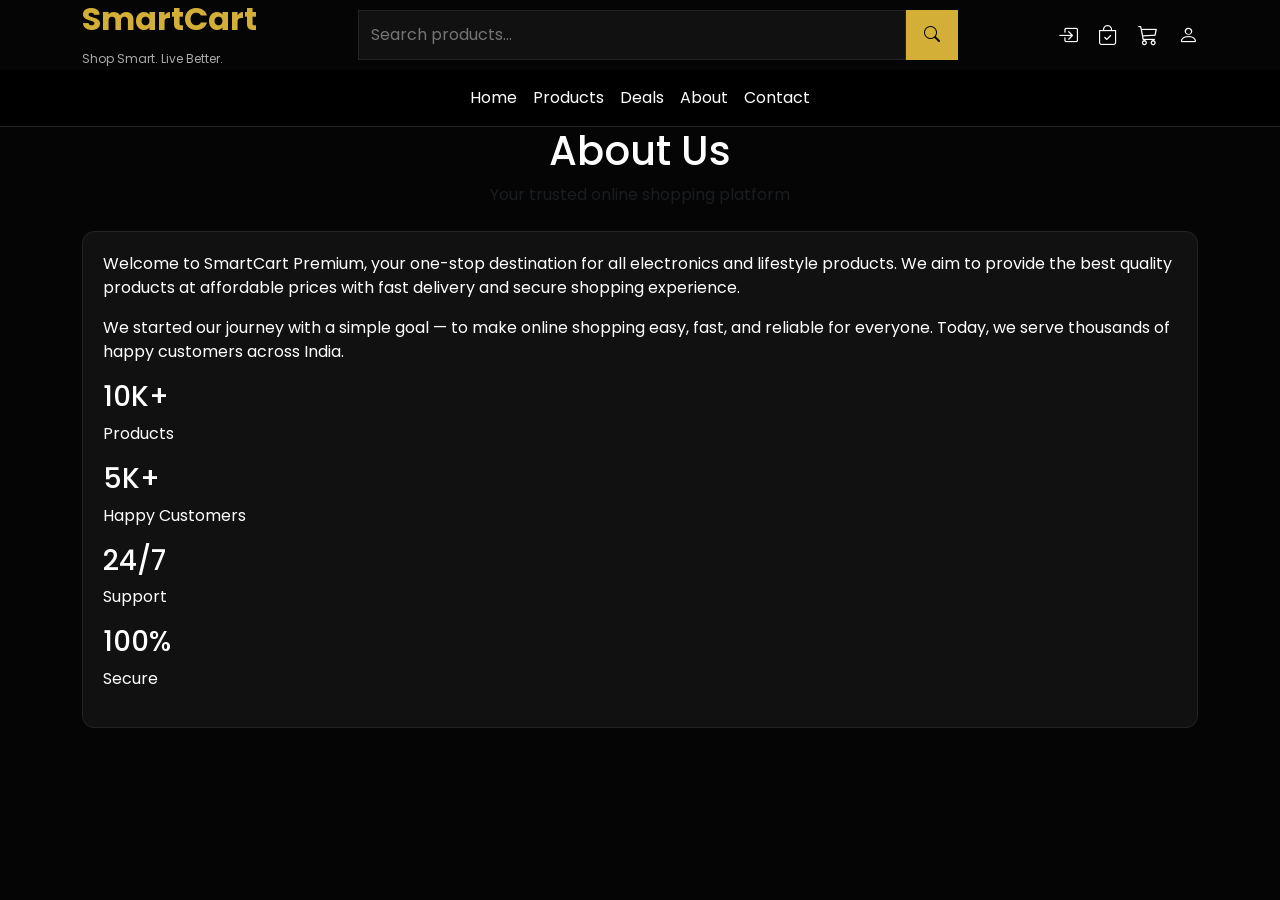
<file: about.html>
<!DOCTYPE html>
<html lang="en">
<head>
<meta charset="UTF-8">
<meta name="viewport" content="width=device-width, initial-scale=1.0">
<title>About Us</title>

<link href="https://cdn.jsdelivr.net/npm/bootstrap@5.3.3/dist/css/bootstrap.min.css" rel="stylesheet">
<link rel="stylesheet" href="style.css">
 <link rel="stylesheet" href="https://cdn.jsdelivr.net/npm/bootstrap-icons@1.11.3/font/bootstrap-icons.min.css">
</head>

<body>

    

    <class="header">
        <div class="container">

            <div class="header-main">


                <div class="brand">
                    <h2>SmartCart</h2>
                    <span>Shop Smart. Live Better.</span>
                </div>


                <div class="search-bar">
                    <input type="text" placeholder="Search products...">
                    <button>
                        <i class="bi bi-search"></i>
                    </button>
                </div>


                <div class="nav-icons">

                      <a href="login.html" title="Login">
                        <i class="bi bi-box-arrow-in-right"></i>
                     </a>
                     <a href="orders.html" title="Orders">
                         <i class="bi bi-bag-check"></i>
                      </a>
                    <a href="cart.html">
                        <i class="bi bi-cart3"></i>
                    </a>

                    <a href="profile.html">
                        <i class="bi bi-person"></i>
                    </a>

                </div>

            </div>

        </div>

    </header>

    <nav class="navbar navbar-expand-lg navbar-dark main-nav">
        <div class="container">
            <button class="navbar-toggler"
                type="button"
                data-bs-toggle="collapse"
                data-bs-target="#menu">
                <span class="navbar-toggler-icon"></span>
            </button>
            <div class="collapse navbar-collapse" id="menu">

                <ul class="navbar-nav mx-auto">
                    <li class="nav-item">
                        <a class="nav-link active" href="index.html">Home</a>
                    </li>
                    <li class="nav-item">
                        <a class="nav-link" href="product.html">Products</a>
                    </li>
                    <li class="nav-item">
                        <a class="nav-link" href="deal.html">Deals</a>
                    </li>
                    <li class="nav-item">
                        <a class="nav-link" href="about.html">About</a>
                    </li>
                    <li class="nav-item">
                        <a class="nav-link" href="cantact.html">Contact</a>
                    </li>
                </ul>
            </div>
        </div>
        </nav>
<div class="container about-section">

<div class="text-center mb-4">
<h1 class="about-title">About Us</h1>
<p class="text-muted">Your trusted online shopping platform</p>
</div>

<div class="about-box">

<p class="about-text">
Welcome to <span class="highlight">SmartCart Premium</span>, your one-stop destination for all electronics and lifestyle products.
We aim to provide the best quality products at affordable prices with fast delivery and secure shopping experience.
</p>

<p class="about-text">
We started our journey with a simple goal — to make online shopping easy, fast, and reliable for everyone.
Today, we serve thousands of happy customers across India.
</p>

<div class="stats">

<div class="stat-box">
<h3>10K+</h3>
<p>Products</p>
</div>

<div class="stat-box">
<h3>5K+</h3>
<p>Happy Customers</p>
</div>

<div class="stat-box">
<h3>24/7</h3>
<p>Support</p>
</div>

<div class="stat-box">
<h3>100%</h3>
<p>Secure</p>
</div>

</div>

</div>

</div>
<script src="script.js"></script>
</body>
</html>
</file>
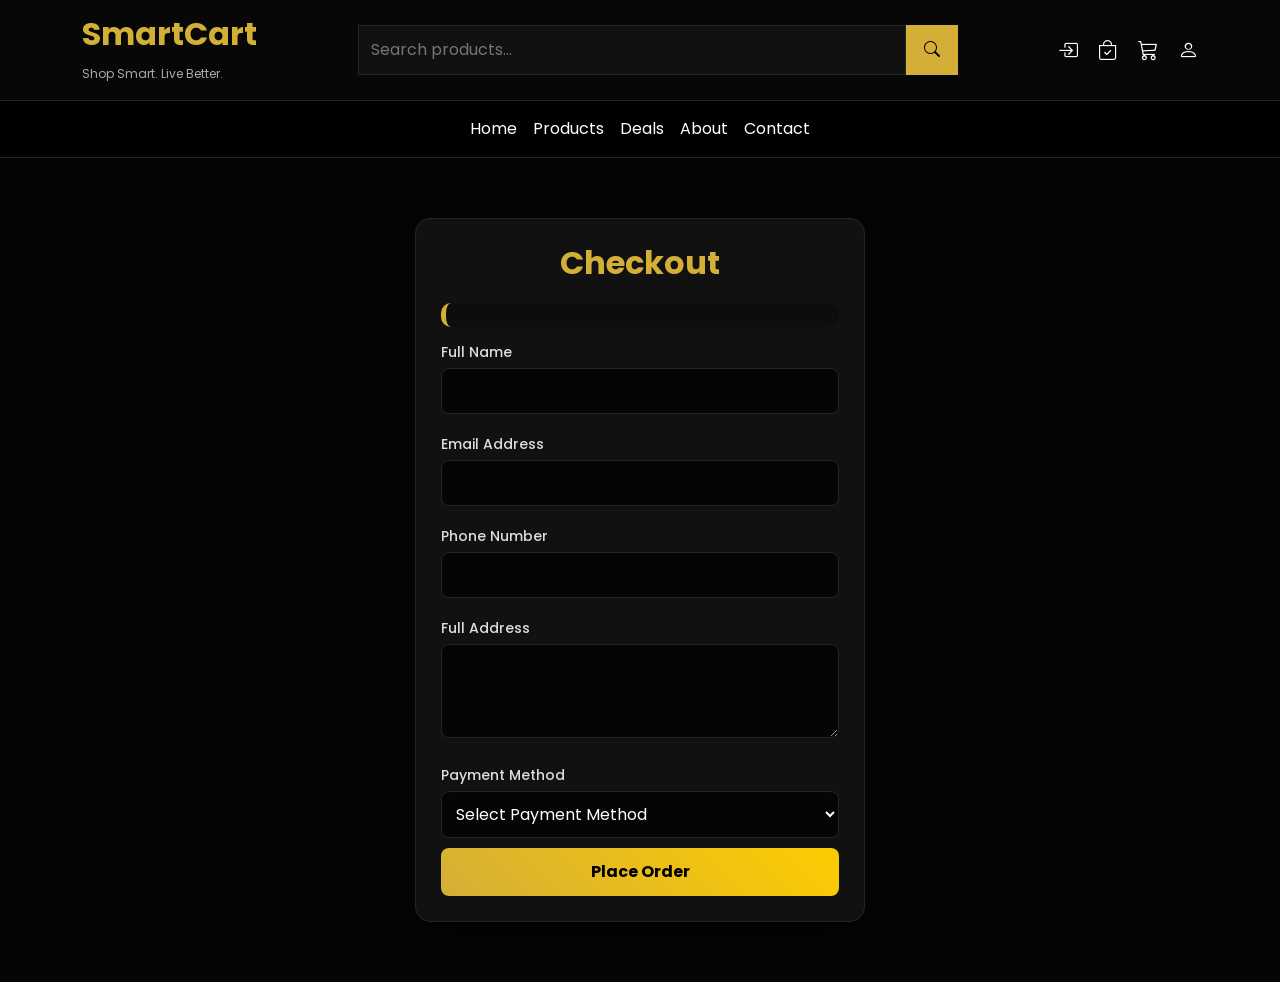
<file: buy.html>
<!DOCTYPE html>
<html lang="en">
<head>
<meta charset="UTF-8">
<meta name="viewport" content="width=device-width, initial-scale=1.0">
<title>Buy Product</title>

<link href="https://cdn.jsdelivr.net/npm/bootstrap@5.3.3/dist/css/bootstrap.min.css" rel="stylesheet">

<link rel="stylesheet" href="style.css">
 <link rel="stylesheet" href="https://cdn.jsdelivr.net/npm/bootstrap-icons@1.11.3/font/bootstrap-icons.min.css">
</head>

<body>
    
    

    <header class="header">
        <div class="container">

            <div class="header-main">


                <div class="brand">
                    <h2>SmartCart</h2>
                    <span>Shop Smart. Live Better.</span>
                </div>


                <div class="search-bar">
                    <input type="text" placeholder="Search products...">
                    <button>
                        <i class="bi bi-search"></i>
                    </button>
                </div>


                <div class="nav-icons">

                      <a href="login.html" title="Login">
                        <i class="bi bi-box-arrow-in-right"></i>
                     </a>
                      <a href="orders.html" title="Orders">
                         <i class="bi bi-bag-check"></i>
                      </a>

                    <a href="E:\E-Commerce\cart.html">
                        <i class="bi bi-cart3"></i>
                    </a>

                    <a href="profile.html">
                        <i class="bi bi-person"></i>
                    </a>

                </div>

            </div>

        </div>
    </header>

    <nav class="navbar navbar-expand-lg navbar-dark main-nav">
        <div class="container">
            <button class="navbar-toggler"
                type="button"
                data-bs-toggle="collapse"
                data-bs-target="#menu">
                <span class="navbar-toggler-icon"></span>
            </button>
            <div class="collapse navbar-collapse" id="menu">

                <ul class="navbar-nav mx-auto">
                    <li class="nav-item">
                        <a class="nav-link active" href="index.html">Home</a>
                    </li>
                    <li class="nav-item">
                        <a class="nav-link" href="product.html">Products</a>
                    </li>
                    <li class="nav-item">
                        <a class="nav-link" href="deal.html">Deals</a>
                    </li>
                    <li class="nav-item">
                        <a class="nav-link" href="about.html">About</a>
                    </li>
                    <li class="nav-item">
                        <a class="nav-link" href="cantact.html">Contact</a>
                    </li>
                </ul>
            </div>
        </div>
        </nav>

<div class="checkout-container">

<h2>Checkout</h2>

<div class="product-box" id="product"></div>


<form onsubmit="placeOrder(event)">
        
        <label>Full Name</label>
        <input type="text" required>
        
        <label>Email Address</label>
        <input type="email" required>
        
        <label>Phone Number</label>
        <input type="tel" required>
        
        <label>Full Address</label>
        <textarea rows="3" required></textarea>
        
        <label>Payment Method</label>
        <select required>
             <option value="">Select Payment Method</option>
             <option>Cash on Delivery</option>
             <option>UPI (PhonePe / GPay)</option>
             <option>Credit / Debit Card</option>
        </select>

<button class="btn-gold">Place Order</button>

</form>

</div>

<script>
// load product
let item = JSON.parse(localStorage.getItem("buyItem"));

document.getElementById("product").innerHTML = `
    <h5>${item.name}</h5>
    <p>Price: ₹${item.price}</p>
`;

// order function
function placeOrder(e){
    e.preventDefault();

    alert("🎉 Order Placed Successfully!\nWe will contact you soon.");

    localStorage.removeItem("buyItem");

    window.location.href = "profile.html";
}
</script>
<script src="script.js"></script>
</body>
</html>
</file>
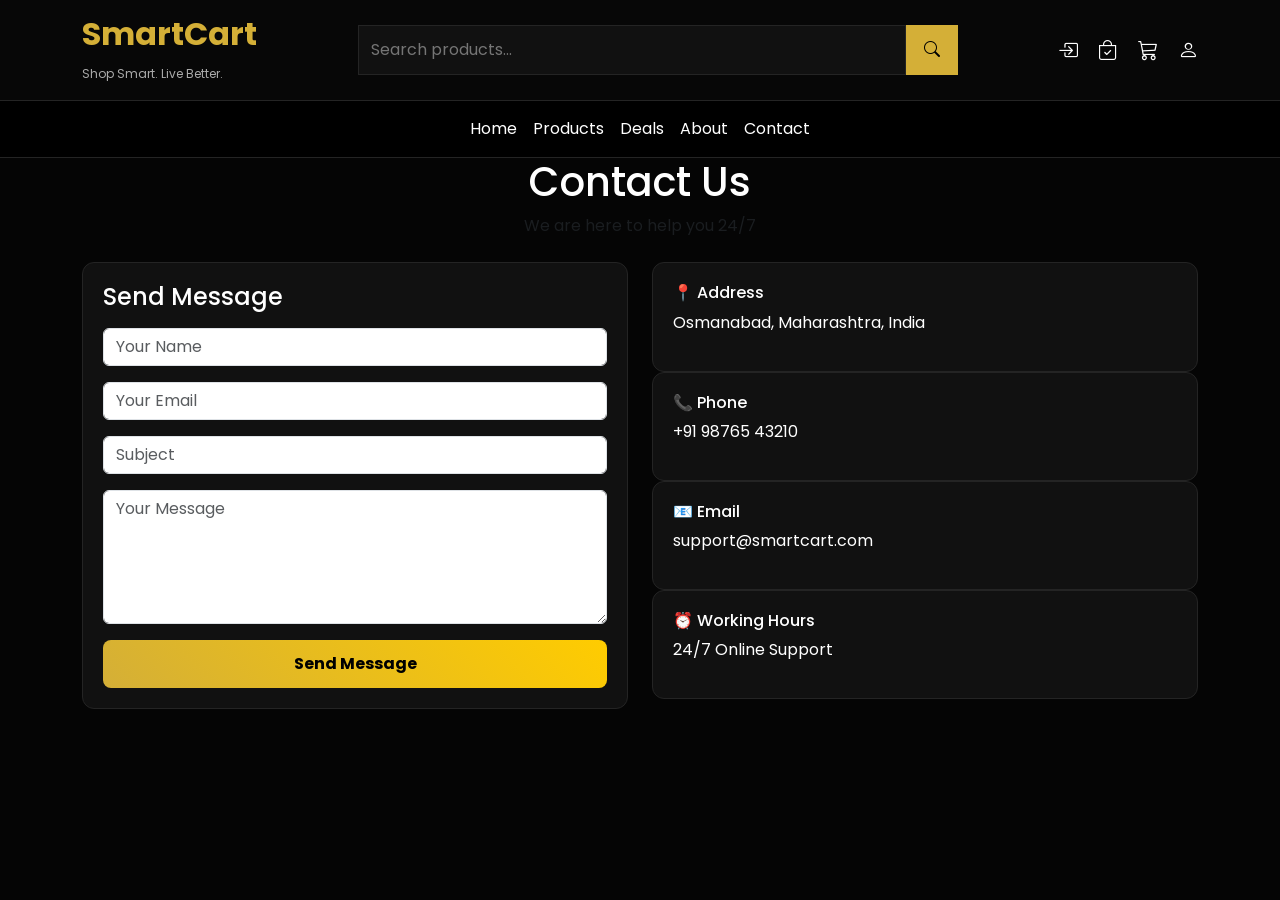
<file: cantact.html>
<!DOCTYPE html>
<html lang="en">
<head>
<meta charset="UTF-8">
<meta name="viewport" content="width=device-width, initial-scale=1.0">
<title>Contact Us</title>

<link href="https://cdn.jsdelivr.net/npm/bootstrap@5.3.3/dist/css/bootstrap.min.css" rel="stylesheet">
<link rel="stylesheet" href="style.css">
 <link rel="stylesheet" href="https://cdn.jsdelivr.net/npm/bootstrap-icons@1.11.3/font/bootstrap-icons.min.css">

</head>

<body>
    
    <header class="header">
        <div class="container">

            <div class="header-main">


                <div class="brand">
                    <h2>SmartCart</h2>
                    <span>Shop Smart. Live Better.</span>
                </div>


                <div class="search-bar">
                    <input type="text" placeholder="Search products...">
                    <button>
                        <i class="bi bi-search"></i>
                    </button>
                </div>


                <div class="nav-icons">

                      <a href="login.html" title="Login">
                        <i class="bi bi-box-arrow-in-right"></i>
                     </a>
                     <a href="orders.html" title="Orders">
                         <i class="bi bi-bag-check"></i>
                      </a>
                    <a href="cart.html">
                        <i class="bi bi-cart3"></i>
                    </a>

                    <a href="profile.html">
                        <i class="bi bi-person"></i>
                    </a>

                </div>

            </div>

        </div>
    </header>

    <nav class="navbar navbar-expand-lg navbar-dark main-nav">
        <div class="container">
            <button class="navbar-toggler"
                type="button"
                data-bs-toggle="collapse"
                data-bs-target="#menu">
                <span class="navbar-toggler-icon"></span>
            </button>
            <div class="collapse navbar-collapse" id="menu">

                <ul class="navbar-nav mx-auto">
                    <li class="nav-item">
                        <a class="nav-link active" href="index.html">Home</a>
                    </li>
                    <li class="nav-item">
                        <a class="nav-link" href="product.html">Products</a>
                    </li>
                    <li class="nav-item">
                        <a class="nav-link" href="deal.html">Deals</a>
                    </li>
                    <li class="nav-item">
                        <a class="nav-link" href="about.html">About</a>
                    </li>
                    <li class="nav-item">
                        <a class="nav-link" href="cantact.html">Contact</a>
                    </li>
                </ul>
            </div>
        </div>
        </nav>

<div class="container contact-section">

    <div class="text-center mb-4">
         <h1 class="contact-title">Contact Us</h1>
         <p class="text-muted">We are here to help you 24/7</p>
    </div>

<div class="row g-4">


    <div class="col-md-6">
        <div class="contact-box">

          <h4 class="mb-3">Send Message</h4>

 <form>
        <input type="text" class="form-control mb-3" placeholder="Your Name">
        <input type="email" class="form-control mb-3" placeholder="Your Email">
        <input type="text" class="form-control mb-3" placeholder="Subject">

        <textarea class="form-control mb-3" rows="5" placeholder="Your Message"></textarea>

        <button class="btn btn-gold">Send Message</button>
</form>

</div>
</div>


 <div class="col-md-6">

 <div class="info-box">
     <h6>📍 Address</h6>
     <p>Osmanabad, Maharashtra, India</p>
</div>

<div class="info-box">
    <h6>📞 Phone</h6>
     <p>+91 98765 43210</p>
</div>

<div class="info-box">
    <h6>📧 Email</h6>
    <p>support@smartcart.com</p>
</div>

<div class="info-box">
   <h6>⏰ Working Hours</h6>
   <p>24/7 Online Support</p>
</div>

</div>

</div>

</div>
<script src="script.js"></script>
</body>
</html>
</file>
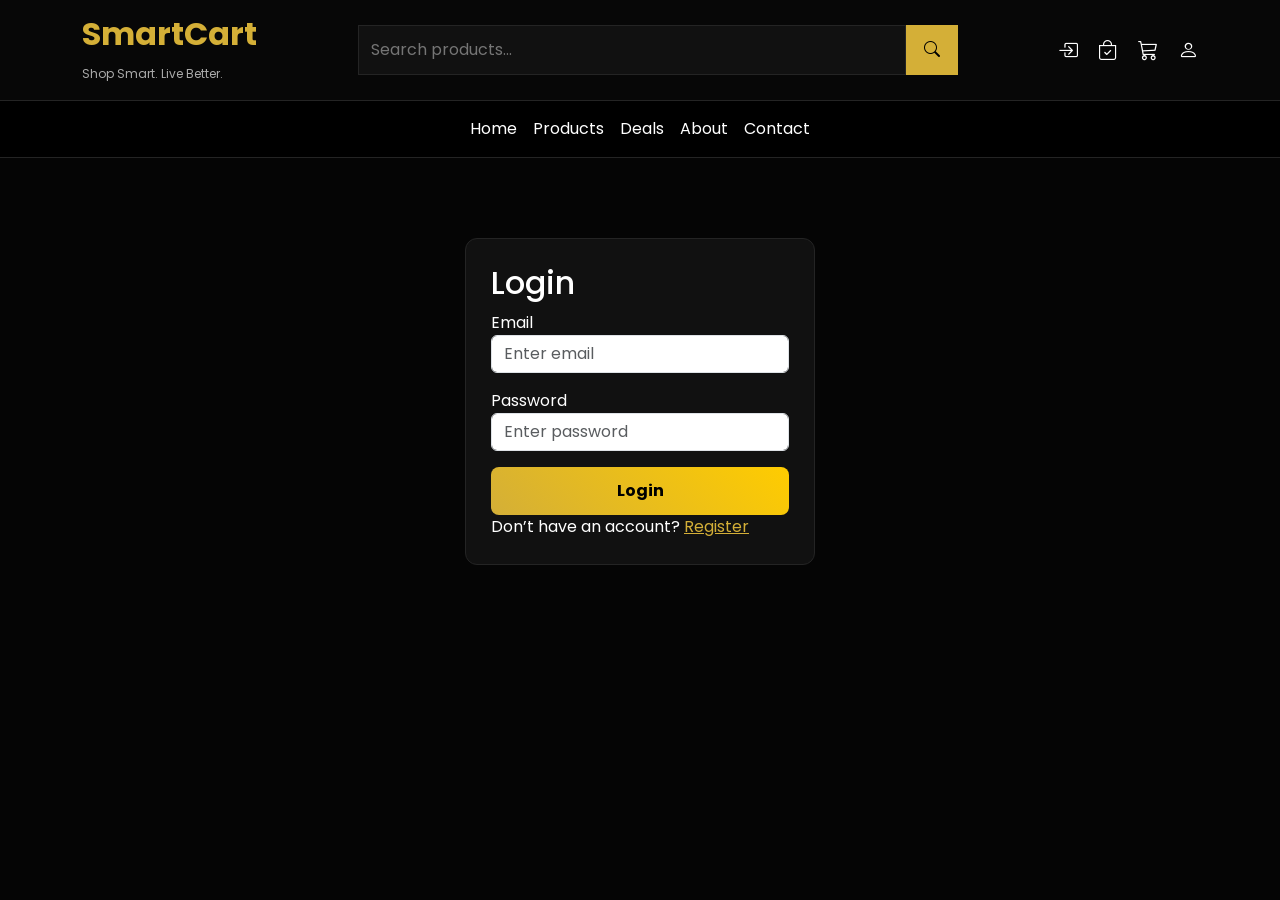
<file: login.html>
<!DOCTYPE html>
<html lang="en">
<head>
<meta charset="UTF-8">
<meta name="viewport" content="width=device-width, initial-scale=1.0">
<title>Login Page</title>

<link href="https://cdn.jsdelivr.net/npm/bootstrap@5.3.3/dist/css/bootstrap.min.css" rel="stylesheet">

<!-- FIX: Bootstrap Icons -->
<link rel="stylesheet"
href="https://cdn.jsdelivr.net/npm/bootstrap-icons@1.11.3/font/bootstrap-icons.min.css">

<link rel="stylesheet" href="style.css">
</head>

<body>

<header class="header">
    <div class="container">
        <div class="header-main">

            <div class="brand">
                <h2>SmartCart</h2>
                <span>Shop Smart. Live Better.</span>
            </div>

            <div class="search-bar">
                <input type="text" placeholder="Search products...">
                <button><i class="bi bi-search"></i></button>
            </div>

            <div class="nav-icons">
                
                <a href="login.html"><i class="bi bi-box-arrow-in-right"></i></a>
                 <a href="orders.html" title="Orders">
                         <i class="bi bi-bag-check"></i>
                      </a>
                <a href="cart.html"><i class="bi bi-cart3"></i></a>
                <a href="profile.html"><i class="bi bi-person"></i></a>
            </div>

        </div>
    </div>
</header>
 <nav class="navbar navbar-expand-lg navbar-dark main-nav">
    <div class="container">

        <button class="navbar-toggler" type="button" data-bs-toggle="collapse" data-bs-target="#menu">
            <span class="navbar-toggler-icon"></span>
        </button>

        <div class="collapse navbar-collapse" id="menu">
            <ul class="navbar-nav mx-auto">

                <li class="nav-item">
                    <a class="nav-link" href="index.html">Home</a>
                </li>

                <li class="nav-item">
                    <a class="nav-link" href="product.html">Products</a>
                </li>

                <li class="nav-item">
                    <a class="nav-link" href="deal.html">Deals</a>
                </li>

                <li class="nav-item">
                    <a class="nav-link" href="about.html">About</a>
                </li>

                <li class="nav-item">
                    <a class="nav-link" href="contact.html">Contact</a>
                </li>

            </ul>
        </div>

    </div>
</nav>


<div class="login-box">

<h2>Login</h2>

<form onsubmit="loginUser(event)">

    <div class="mb-3">
        <label>Email</label>
        <input type="email" id="email" class="form-control" placeholder="Enter email" required>
    </div>

    <div class="mb-3">
        <label>Password</label>
        <input type="password" class="form-control" placeholder="Enter password" required>
    </div>

    <button type="submit" class="btn btn-gold">Login</button>

    <div class="text-small">
        Don’t have an account? <a href="#" style="color:#d4af37;">Register</a>
    </div>

</form>

</div>

<script>

function loginUser(event){
    event.preventDefault();

    let email = document.getElementById("email").value;

    let user = {
        name: email.split("@")[0],
        email: email
    };

    localStorage.setItem("user", JSON.stringify(user));

    alert("Login Successful!");

    window.location.href = "index.html";
}
</script>
<script src="script.js"></script>
</body>
</html>
</file>
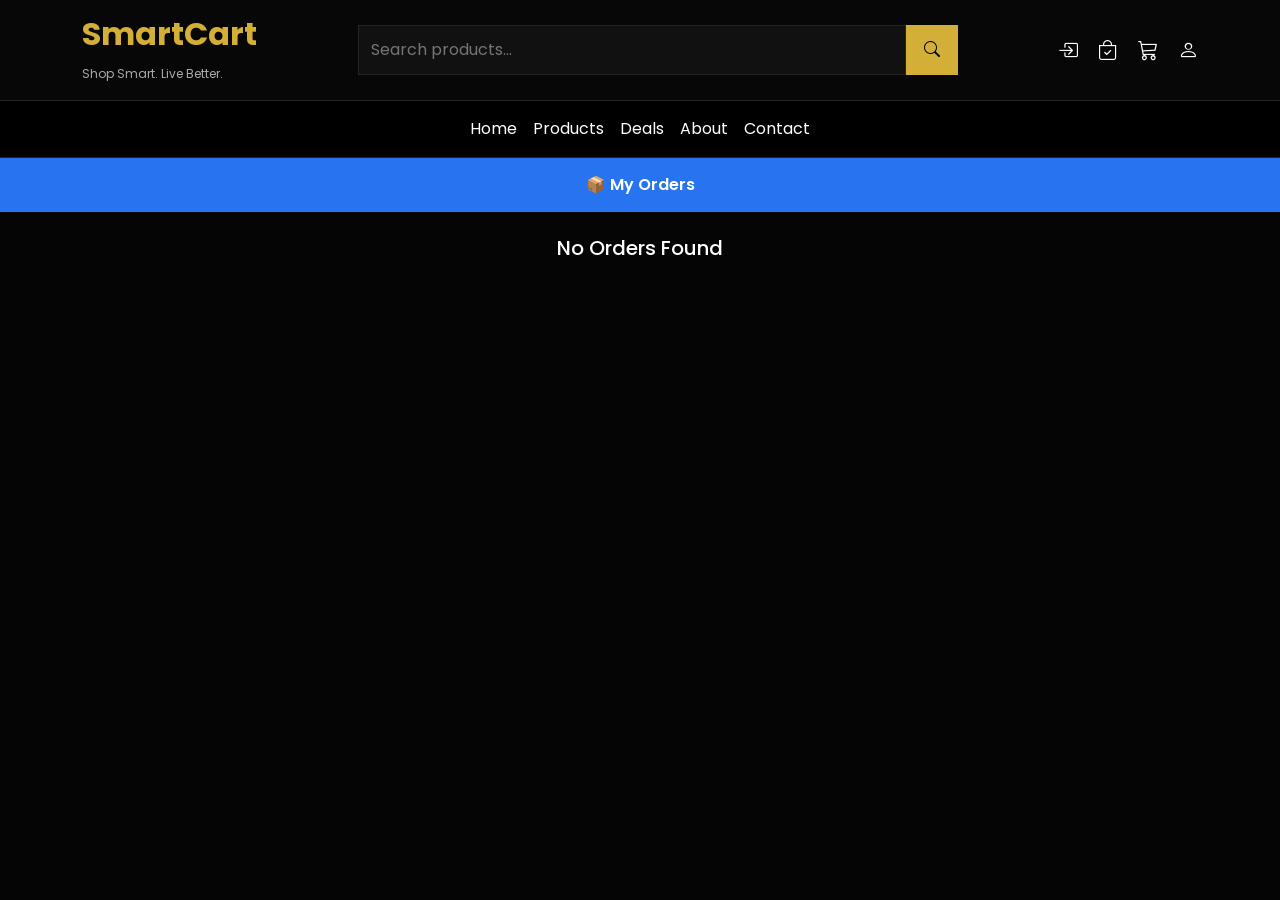
<file: orders.html>
<!DOCTYPE html>
<html lang="en">
<head>
<meta charset="UTF-8">
<meta name="viewport" content="width=device-width, initial-scale=1.0">

<title>My Orders</title>
 <link rel="stylesheet" href="https://cdn.jsdelivr.net/npm/bootstrap-icons@1.11.3/font/bootstrap-icons.min.css">

<link href="https://cdn.jsdelivr.net/npm/bootstrap@5.3.3/dist/css/bootstrap.min.css" rel="stylesheet">
<link rel="stylesheet" href="style.css">
</head>

<body>

<header class="header">
        <div class="container">

            <div class="header-main">


                <div class="brand">
                    <h2>SmartCart</h2>
                    <span>Shop Smart. Live Better.</span>
                </div>


                <div class="search-bar">
                    <input type="text" placeholder="Search products...">
                    <button>
                        <i class="bi bi-search"></i>
                    </button>
                </div>


                <div class="nav-icons">

                      <a href="login.html" title="Login">
                        <i class="bi bi-box-arrow-in-right"></i>
                      </a>
                      <a href="orders.html" title="Orders">
                         <i class="bi bi-bag-check"></i>
                      </a>
                    <a href="cart.html">
                        <i class="bi bi-cart3"></i>
                    </a>

                    <a href="profile.html">
                        <i class="bi bi-person"></i>
                    </a>

                </div>

            </div>

        </div>
    </header>

    <nav class="navbar navbar-expand-lg navbar-dark main-nav">
        <div class="container">
            <button class="navbar-toggler"
                type="button"
                data-bs-toggle="collapse"
                data-bs-target="#menu">
                <span class="navbar-toggler-icon"></span>
            </button>
            <div class="collapse navbar-collapse" id="menu">

                <ul class="navbar-nav mx-auto">
                    <li class="nav-item">
                        <a class="nav-link active" href="index.html">Home</a>
                    </li>
                    <li class="nav-item">
                        <a class="nav-link" href="product.html">Products</a>
                    </li>
                    <li class="nav-item">
                        <a class="nav-link" href="deal.html">Deals</a>
                    </li>
                    <li class="nav-item">
                        <a class="nav-link" href="about.html">About</a>
                    </li>
                    <li class="nav-item">
                        <a class="nav-link" href="cantact.html">Contact</a>
                    </li>
                </ul>
            </div>
        </div>
    </nav>


<!-- TITLE -->
<div class="topbar">
    📦 My Orders
</div>

<div class="container mt-4">

    <div id="ordersList"></div>

</div>

<script>
function loadOrders() {
    let orders = JSON.parse(localStorage.getItem("orders")) || [];

    let container = document.getElementById("ordersList");

    if (orders.length === 0) {
        container.innerHTML = "<h5 class='text-center'>No Orders Found</h5>";
        return;
    }

    let html = "";

    orders.forEach(order => {
        html += `
        <div class="box mb-3">
            <h5>📦 ${order.product.name}</h5>
            <p>💰 Price: ₹${order.product.price}</p>
            <p>👤 Name: ${order.name}</p>
            <p>📞 Phone: ${order.phone}</p>
            <p>🏠 Address: ${order.address}</p>
            <p>💳 Payment: ${order.payment}</p>

            <button class="btn btn-danger btn-sm"
                onclick="deleteOrder(${order.id})">
                Remove
            </button>
        </div>
        `;
    });

    container.innerHTML = html;
}

function deleteOrder(id) {
    let orders = JSON.parse(localStorage.getItem("orders")) || [];

    orders = orders.filter(o => o.id !== id);

    localStorage.setItem("orders", JSON.stringify(orders));

    loadOrders();
}

window.onload = loadOrders;
</script>

</body>
</html>
</file>
<file: style.css>
/* ========== GOOGLE FONT ========== */
@import url('https://fonts.googleapis.com/css2?family=Poppins:wght@300;400;500;600;700;800&display=swap');


:root{
    --gold:#d4af37;
    --black:#050505;
    --dark:#111;
    --light:#ffffff;
    --border:#242424;
    --blue:#2874f0;
}


*{
    margin:0;
    padding:0;
    box-sizing:border-box;
    font-family:'Poppins',sans-serif;
}

body{
    background:var(--black);
    color:var(--light);
    overflow-x:hidden;
}


@keyframes fadeUp{
    from{
        opacity:0;
        transform:translateY(30px);
    }
    to{
        opacity:1;
        transform:translateY(0);
    }
}

@keyframes zoomIn{
    from{
        transform:scale(0.9);
        opacity:0;
    }
    to{
        transform:scale(1);
        opacity:1;
    }
}


.header{
    background:#070707;
    padding:15px 0;
    border-bottom:1px solid var(--border);
    animation:fadeUp 0.6s ease;
}

.header-main{
    display:flex;
    justify-content:space-between;
    align-items:center;
    flex-wrap:wrap;
}


.brand h2{
    color:var(--gold);
    font-weight:700;
}

.brand span{
    font-size:12px;
    color:#aaa;
}

.search-bar{
    display:flex;
    flex:1;
    max-width:600px;
}

.search-bar input{
    flex:1;
    padding:12px;
    background:#111;
    border:1px solid var(--border);
    color:#fff;
    outline:none;
}

.search-bar button{
    background:var(--gold);
    border:none;
    padding:0 18px;
    font-weight:600;
}


.nav-icons{
    display:flex;
    gap:20px;
}

.nav-icons a{
    color:#fff;
    font-size:20px;
    transition:0.3s;
}

.nav-icons a:hover{
    color:var(--gold);
    transform:scale(1.2);
}

.main-nav{
    background:#000;
    border-bottom:1px solid var(--border);
}

.main-nav .nav-link{
    color:#fff !important;
    transition:0.3s;
}

.main-nav .nav-link:hover{
    color:var(--gold) !important;
    transform:translateY(-2px);
}

.banner{
    padding:60px 0;
    animation:fadeUp 0.8s ease;
}

.banner-content{
    background:linear-gradient(135deg,#050505,#111);
    border:1px solid var(--border);
    border-radius:20px;
    padding:50px;
}

.banner h1{
    font-size:42px;
    animation:zoomIn 1s ease;
}

.banner h1 span{
    color:var(--gold);
}


.btn-warning{
    background:var(--gold);
    border:none;
    color:#000;
    transition:0.3s;
}

.btn-warning:hover{
    transform:scale(1.05);
    background:#fff;
}



.categories {
    padding: 40px 0;
}

.category-row {
    display: flex;
    gap: 18px;
    overflow-x: auto;
    padding: 15px 10px;
    scroll-snap-type: x mandatory;
    -webkit-overflow-scrolling: touch;
}

.category-row::-webkit-scrollbar {
    height: 6px;
}

.category-row::-webkit-scrollbar-thumb {
    background: #d4af37;
    border-radius: 10px;
}


.category-box {
    min-width: 300px;
    height: 120px;
    background: #111;
    border: 1px solid #242424;
    border-radius: 15px;
    text-decoration: none;
    color: #fff;

    display: flex;
    flex-direction: column;
    align-items: center;
    justify-content: center;

    transition: all 0.3s ease;
    scroll-snap-align: start;

    position: relative;
    overflow: hidden;
}


.category-box i {
    font-size: 32px;
    color: #d4af37;
    margin-bottom: 8px;
    transition: 0.3s;
}


.category-box span {
    font-size: 13px;
    font-weight: 500;
}


.category-box:hover {
    transform: translateY(-8px) scale(1.05);
    border-color: #d4af37;
    box-shadow: 0 10px 25px rgba(212, 175, 55, 0.25);
}

.category-box:hover i {
    transform: rotate(10deg) scale(1.2);
}

.category-box::before {
    content: "";
    position: absolute;
    width: 100%;
    height: 100%;
    background: radial-gradient(circle, rgba(212,175,55,0.2), transparent);
    top: 0;
    left: 0;
    opacity: 0;
    transition: 0.4s;
}

.category-box:hover::before {
    opacity: 1;
}

.product-card{
    background:#111;
    border:1px solid var(--border);
    border-radius:15px;
    overflow:hidden;
    transition:0.4s;
    animation:fadeUp 0.8s ease;
}

.product-card:hover{
    transform:translateY(-10px);
    border-color:var(--gold);
}

.product-card img{
    width:100%;
    height:160px;
    object-fit:cover;
}

.product-info{
    text-align:center;
    padding:15px;
}

.product-info h6{
    color:#fff;
}

.product-info p{
    color:var(--gold);
    font-weight:700;
}

.cart-container{
    margin: 40px auto;
    max-width: 900px;
    padding: 20px;
}

.cart-container h2{
    color: var(--gold);
    font-weight: 700;
}

.cart-box{
    display: flex;
    align-items: center;
    justify-content: space-between;
    gap: 15px;

    background: #111;
    border: 1px solid var(--border);
    padding: 15px;
    border-radius: 12px;

    margin-bottom: 15px;
    transition: 0.3s;
}

.cart-box:hover{
    transform: translateY(-5px);
    border-color: var(--gold);
    box-shadow: 0 10px 25px rgba(212,175,55,0.15);
}

.cart-box img{
    width: 80px;
    height: 80px;
    object-fit: cover;
    border-radius: 10px;
}

.cart-info{
    flex: 1;
    padding-left: 10px;
}

.cart-info h6{
    margin: 0;
    color: #fff;
    font-size: 16px;
}

.price{
    color: var(--gold);
    font-weight: 600;
    margin-top: 5px;
}

.btn-remove{
    transition: 0.3s;
}

.btn-remove:hover{
    transform: scale(1.1);
}

.cart-container h4{
    color: #fff;
    font-weight: 700;
}

.btn-warning{
    background: var(--gold);
    border: none;
    color: #000;
    font-weight: 600;
    padding: 10px 18px;
    border-radius: 8px;
    transition: 0.3s;
}

.btn-warning:hover{
    background: #fff;
    transform: scale(1.05);
}

.deal-header {
    text-align: center;
    padding: 30px;
    background: linear-gradient(135deg,#111,#000);
    color: #d4af37;
}

.deal-header h2 {
    font-weight: 700;
    animation: fadeDown 1s ease;
}

.deal-header p {
    color: #aaa;
}

.deal-timer {
    text-align: center;
    padding: 20px;
    background: #0d0d0d;
}

.timer-box {
    display: flex;
    justify-content: center;
    gap: 20px;
    margin-top: 10px;
}

.timer-box div {
    background: #111;
    padding: 15px;
    border-radius: 10px;
    min-width: 80px;
    border: 1px solid #242424;
}

.timer-box span {
    font-size: 22px;
    color: #d4af37;
    font-weight: bold;
}

.deal-card {
    background: #111;
    border: 1px solid #242424;
    border-radius: 15px;
    text-align: center;
    padding: 15px;
    transition: 0.3s;
    animation: fadeUp 0.8s ease;
}

.deal-card img {
    width: 100%;
    height: 160px;
    object-fit: cover;
    border-radius: 10px;
}

.deal-card h6 {
    margin-top: 10px;
    color: #fff;
}

.deal-card p {
    color: #aaa;
}

.deal-card span {
    color: #d4af37;
    font-weight: bold;
}

.deal-card button {
    background: #d4af37;
    border: none;
    padding: 8px 15px;
    font-weight: 600;
    border-radius: 6px;
    transition: 0.3s;
}

.deal-card button:hover {
    background: #fff;
}
/* hover */
.deal-card:hover {
    transform: translateY(-8px);
    border-color: #d4af37;
}

@keyframes fadeUp {
    from {opacity: 0; transform: translateY(20px);}
    to {opacity: 1; transform: translateY(0);}
}

@keyframes fadeDown {
    from {opacity: 0; transform: translateY(-20px);}
    to {opacity: 1; transform: translateY(0);}
}
.cart-box{
    display:flex;
    justify-content:space-between;
    align-items:center;
    background:#111;
    border:1px solid var(--border);
    padding:15px;
    border-radius:10px;
    margin-bottom:10px;
    transition:0.3s;
}

.cart-box:hover{
    transform:scale(1.02);
}
.login-box{
    width:350px;
    margin:80px auto;
    background:#111;
    padding:25px;
    border-radius:12px;
    border:1px solid var(--border);
    animation:zoomIn 0.8s ease;
}

.about-box,
.contact-box,
.info-box{
    background:#111;
    padding:20px;
    border-radius:12px;
    border:1px solid var(--border);
    animation:fadeUp 0.8s ease;
}

.topbar{
    background:var(--blue);
    padding:15px;
    text-align:center;
    font-weight:600;
}

.wrapper{
    display:flex;
    gap:20px;
    padding:20px;
}

.sidebar{
    width:260px;
    background:#111;
    border:1px solid var(--border);
    border-radius:12px;
    padding:15px;
    animation:fadeUp 0.6s ease;
}

.avatar{
    width:70px;
    height:70px;
    border-radius:50%;
    background:var(--blue);
    display:flex;
    justify-content:center;
    align-items:center;
    font-size:26px;
    font-weight:700;
    margin:auto;
}

.menu a{
    display:block;
    padding:10px;
    color:#fff;
    text-decoration:none;
    border-radius:8px;
    transition:0.3s;
}

.menu a:hover{
    background:#000;
    color:var(--gold);
    transform:translateX(5px);
}

.content{
    flex:1;
    background:#111;
    padding:20px;
    border-radius:12px;
    border:1px solid var(--border);
    animation:fadeUp 0.8s ease;
}

.box{
    padding:15px;
    border:1px solid var(--border);
    border-radius:10px;
    margin-bottom:10px;
    transition:0.3s;
}

.box:hover{
    transform:translateY(-3px);
    border-color:var(--gold);
}

.checkout-container{
    width: 450px;
    max-width: 95%;
    margin: 60px auto;
    background: #111;              
    padding: 25px;
    border-radius: 15px;
    border: 1px solid var(--border);
    box-shadow: 0 10px 30px rgba(0,0,0,0.5);
    animation: fadeUp 0.6s ease;
}

.checkout-container h2{
    text-align: center;
    margin-bottom: 20px;
    font-weight: 700;
    color: var(--gold);
}
.product-box{
    background: #0d0d0d;
    padding: 12px;
    border-radius: 10px;
    margin-bottom: 15px;
    border-left: 5px solid var(--gold);
}

.checkout-container label{
    font-weight: 500;
    margin-top: 10px;
    display: block;
    color: #ddd;
    font-size: 14px;
}
.checkout-container input,
.checkout-container textarea,
.checkout-container select{
    width: 100%;
    padding: 10px;
    margin-top: 5px;
    margin-bottom: 10px;
    border: 1px solid #242424;
    border-radius: 8px;
    outline: none;
    background: #050505;
    color: #fff;
    transition: 0.3s;
}

.checkout-container input:focus,
.checkout-container textarea:focus,
.checkout-container select:focus{
    border-color: var(--gold);
    box-shadow: 0 0 8px rgba(212,175,55,0.3);
}

.btn-gold{
    width: 100%;
    padding: 12px;
    background: linear-gradient(45deg, #d4af37, #ffcc00);
    border: none;
    border-radius: 8px;
    color: #000;
    font-weight: bold;
    cursor: pointer;
    transition: 0.3s;
}

.btn-gold:hover{
    transform: scale(1.03);
    box-shadow: 0 8px 20px rgba(212,175,55,0.3);
}



@keyframes slideDown{
    from{
        opacity: 0;
        transform: translateY(-10px);
    }
    to{
        opacity: 1;
        transform: translateY(0);
    }
}

@media(max-width:768px){
    .wrapper{
        flex-direction:column;
    }

    .banner h1{
        font-size:28px;
    }

    .search-bar{
        flex-direction:column;
    }
}
</file>
